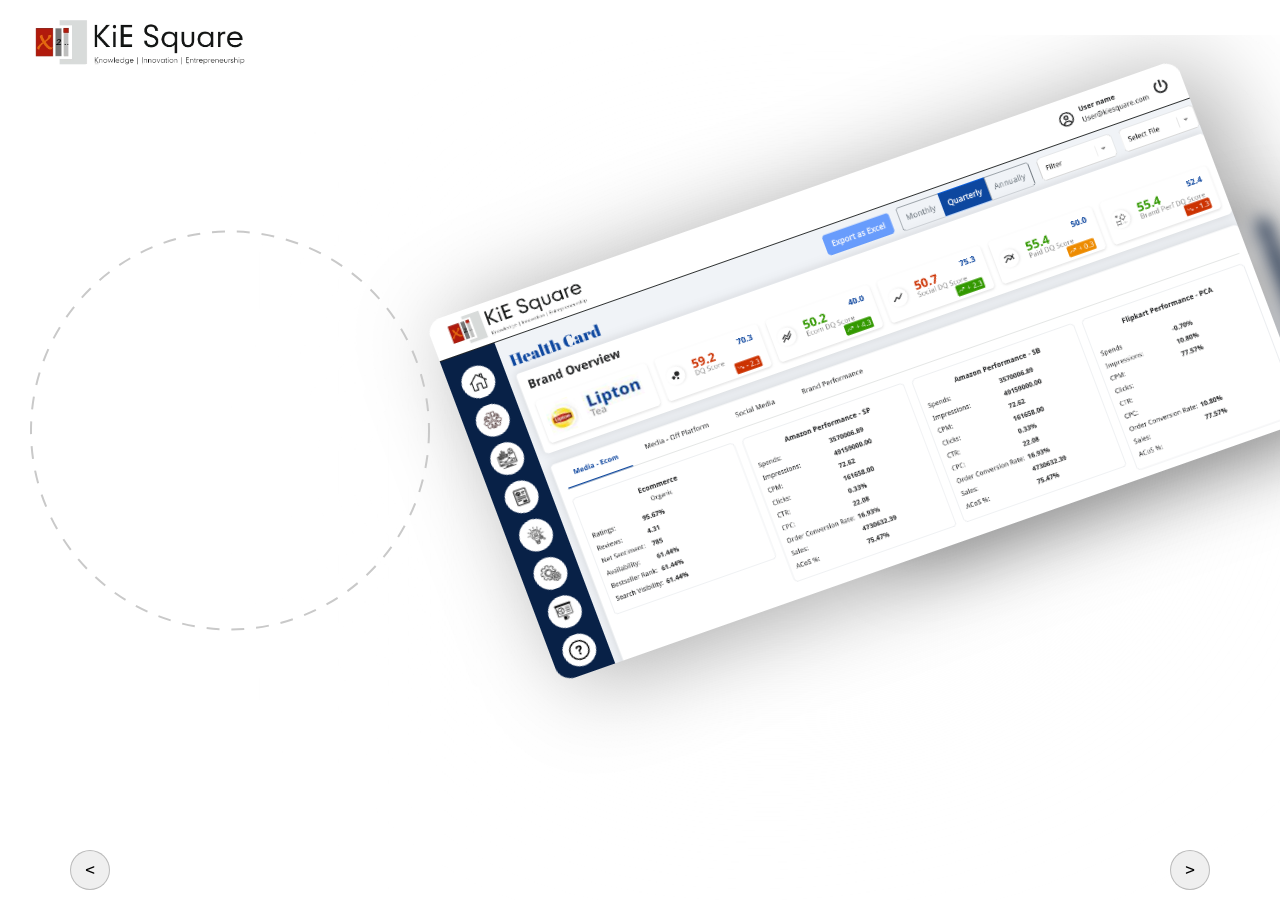
<file: index.html>
<!DOCTYPE html>
<html lang="en">
<head>
    <link rel="icon" type="image/ico" href="./images/kiesquare-favicon.ico">
    <link rel="icon" type="image/png" href="./images/kiesquare-fav-icon.png">
    <link rel="icon" type="image/png" href="./images/kiesquare-favicon-16x16.png">
    <link rel="icon" type="image/png" href="./images/kiesquare-favicon-32x32.png">
    <link rel="icon" type="image/png" href="./images/kiesquare-fav-192x192.png">
    <link rel="icon" type="image/png" href="./images/kiesquare-fav-512x512.png">
    <meta charset="UTF-8">
    <meta
      name="viewport"
      content="width=device-width, initial-scale=1, minimum-scale=1, maximum-scale=1"
    />
    <title>Document</title>
    <link rel="stylesheet" href="./css/style.css">
    <link href="https://fonts.googleapis.com/css2?family=Caveat:wght@400..700&display=swap" rel="stylesheet">
</head>
<body>
    <div class="container-fluid">
        <header>
            <div class="logo">
                <a href="./index.html">
                    <img src="./images/kiesquare-logo-transparent.png" alt="KiE Square" class="logo-img">
                </a>
            </div>
            
        </header>
        <div class="line-container">

        <svg version="1.1" id="Layer_1" xmlns="http://www.w3.org/2000/svg" xmlns:xlink="http://www.w3.org/1999/xlink" x="0px" y="0px"
            viewBox="0 0 1999.007 560" class="line-item" style="enable-background:new 0 0 1999.007 560;" xml:space="preserve">
        <path class="line1" style="fill:none;stroke:#CA3532;stroke-width:11;stroke-miterlimit:10;" d="M0,205.122c0,0,1.873-5.227,34.181,11.771
            c34.482,18.143,59.697,52.119,93.893,71.865c58.23,33.623,127.729,35.703,192.193,20.418
            c84.208-19.967,120.448-106.473,201.401-131.238c33.513-10.252,72.097-7.987,100.849,12.053
            c13.948,9.722,25.016,23.027,38.729,33.078c41.312,30.281,101.44,28.432,150.36,28.432c58.764,0,1187.401,0,1187.401,0"/>
        <path class="line2" style="fill:none;stroke:#21AEB8;stroke-width:11;stroke-miterlimit:10;" d="M7.622,68.997
            c63.526,16.725,114.958,46.718,161.474,93.375c58.574,58.752,124.397,129.296,215.396,122.491
            c36.201-2.707,69.877-18.493,104.376-29.793c92.193-30.198,191.378-28.556,288.366-26.362
            c222.659,5.037,443.983,4.791,666.654,4.791c85.665,0,555.119,0,555.119,0"/>
        <path class="line3" style="fill:none;stroke:#62AB38;stroke-width:11;stroke-miterlimit:10;" d="M10.628,398.243
            c98.501,20.268,202.926,9.114,295.368-30.252c110.86-47.21,211.1-122.805,335.982-128.2c91.338-3.945,184.697,28.631,270.85,55.526
            c52.736,15.855,159.623,42.183,257.969,42.183s828.21,0,828.21,0"/>
        <path class="line4" style="fill:none;stroke:#70357B;stroke-width:11;stroke-miterlimit:10;" d="M3.753,344.931
            c0,0,260.692-109.142,307.727-118.406c47.035-9.264,132.368-18.393,195.794,3.404s243.095,67.78,340.015,64.93
            c96.92-2.851,204.513-72.49,236.582-89.594c32.069-17.104,65.547-14.766,143.225-14.766c77.679,0,771.911,0,771.911,0"/>
        </svg>

        </div>
        
        <div class="carousel">
            
            <div class="list">
                
                <div class="item">
                    <img src="images/meta-image-1.png" class="carousel-img">
                    <div class="introduce">
                        <div class="dotted-circle-container">
                            <svg xmlns="http://www.w3.org/2000/svg" class="dotted-circle" width="400" height="400" overflow="visible">
                                <circle cx="200" cy="200" r="199" fill="none" stroke="#c9c9c9" stroke-width="2" stroke-miterlimit="10" stroke-dasharray="12.921,11.9271"/>
                            </svg>
                        </div>
                        
                        <div class="topic">Market Intelligence </div>
                        <div class="des">
                            360 Intelligence for E-Com Supremacy
                        </div>
                        <div class="seeMoreBtn" ><a href="marketing-intelligence.html" class="btn btn-white btn-animate"> SEE MORE &#8599</a></div>
                    </div>
                     
                </div>
                <div class="item">
                    <img src="images/healthcard.png" class="carousel-img">
                    <div class="introduce">
                        <div class="dotted-circle-container">
                            <svg xmlns="http://www.w3.org/2000/svg" class="dotted-circle" width="400" height="400" overflow="visible">
                                <circle cx="200" cy="200" r="199" fill="none" stroke="#c9c9c9" stroke-width="2" stroke-miterlimit="10" stroke-dasharray="12.921,11.9271"/>
                            </svg>
                        </div>
                        
                        <div class="topic">Brand Intelligence</div>
                        <div class="des">
                            <!-- 20 lorem -->
                            Use our tool to analyze the brand existing data <br />infrastructure and identify strengths and weaknesses. 
                        </div>
                        
                        <div class="seeMoreBtn" ><a href="product-page.html" class="btn btn-white btn-animate"> SEE MORE &#8599</a></div>
                    </div>
                     
                </div>
                <div class="item">
                    <img src="./images/SO-1.png" class="carousel-img">
                    <div class="introduce">
                        <div class="dotted-circle-container">
                            <svg xmlns="http://www.w3.org/2000/svg" class="dotted-circle" width="400" height="400" overflow="visible">
                                <circle cx="200" cy="200" r="199" fill="none" stroke="#c9c9c9" stroke-width="2" stroke-miterlimit="10" stroke-dasharray="12.921,11.9271"/>
                            </svg>
                        </div>
                        
                        <div class="topic">Spend Intelligence</div>
                        <div class="des">
                            <!-- 20 lorem -->
                            Our reporting tools and dashboards will help to <br />analyze the digital marketing spends  <br />for better marketing strategies and planning.
                        </div>
                        <div class="seeMoreBtn" ><a href="spend-intelligence.html" class="btn btn-white btn-animate"> SEE MORE &#8599</a></div>
                    </div>
                     
                </div>
            </div>
            <div class="arrows">
                <button id="prev"><</button>
                <button id="next">></button>
                <!-- <button id="back">See All  &#8599</button> -->
            </div>
        </div>
    </div>

    <script src="./js/app.js"></script>
</body>
</html>
</file>
<file: css/style.css>
@import url("https://fonts.googleapis.com/css2?family=Poppins:ital,wght@0,100;0,200;0,300;0,400;0,500;0,600;0,700;0,800;0,900;1,100;1,200;1,300;1,400;1,500;1,600;1,700;1,800;1,900&display=swap");
@import url("https://fonts.googleapis.com/css2?family=Caveat:wght@400..700&display=swap");

body {
    margin: 0;
    background-color: #fff;
    font-family: Poppins;
}

* {
    box-sizing: border-box;
}

h1,
h2,
h3,
h4 {
    font-family: "Caveat", cursive;
    font-optical-sizing: auto;
    font-weight: 500;
    font-style: normal;
}

h2 {
    font-size: 4rem !important;
    position: relative;
}

h3 {
    font-size: 3.5rem !important;
    position: relative;
}

/* body::before {
      
    content: "";
    background-image: url("./images/business-data-financial-figures-visualiser-graphic-scaled.jpg");
    background-size: cover;
    background-repeat: no-repeat;
    position: absolute;
    top: 0px;
    right: 0px;
    bottom: 0px;
    left: 0px;
    opacity: 0.25; 
    background-color:;
    background-blend-mode: screen;
    z-index: -1;
} */
:root {
    --item1-transform: translateX(-100%) translateY(-5%) scale(1.5);
    --item1-filter: blur(30px);
    --item1-zIndex: 11;
    --item1-opacity: 0;

    --item2-transform: translateX(0);
    --item2-filter: blur(0px);
    --item2-zIndex: 10;
    --item2-opacity: 1;

    --item3-transform: translate(50%, 10%) scale(0.8);
    --item3-filter: blur(10px);
    --item3-zIndex: 9;
    --item3-opacity: 1;

    --item4-transform: translate(90%, 20%) scale(0.5);
    --item4-filter: blur(30px);
    --item4-zIndex: 8;
    --item4-opacity: 1;

    --item5-transform: translate(120%, 30%) scale(0.3);
    --item5-filter: blur(40px);
    --item5-zIndex: 7;
    --item5-opacity: 0;
}

header {
    width: 100%;
    display: flex;
    justify-content: space-between;
    margin: auto;
    padding: 16px 30px;
    align-items: center;
}

header .logo {
    font-weight: bold;
    display: flex;
}

header nav a {
    margin-left: 30px;
    text-decoration: none;
    color: #555;
    font-weight: 500;
}

/* carousel */
.carousel {
    position: relative;
    height: calc(100vh - 35px);
    overflow: hidden;
    margin-top: -50px;
}

.carousel .list {
    position: absolute;
    width: 1140px;
    max-width: 90%;
    height: 80%;
    left: 50%;
    transform: translateX(-50%);
}

.carousel .list .item {
    position: absolute;
    left: 0%;
    width: 70%;
    height: 100%;
    font-size: 15px;
    transition: left 0.5s, opacity 0.5s, width 0.5s;
}

.carousel .list .item:nth-child(n + 6) {
    opacity: 0;
}

.carousel .list .item:nth-child(2) {
    z-index: 10;
    transform: translateX(0);
}

.carousel .list .item img {
    width: 75%;
    position: absolute;
    right: -20%;
    top: 20%;
    transform: translateY(-50%);
    transition: right 1.5s;
    box-shadow: 20px 10px 95px rgba(0, 0, 0, 0.35);
    border-radius: 16px;
}
.carousel .list .item.active img {
    width: 100%;
    left: 50%;}
.carousel-img {
    transform: rotateX(15deg) rotateY(0deg) rotateZ(-20deg) !important;
    transform-style: preserve-3d;
    animation: zoomAnimate 0.7s ease-in-out forwards;
}

.carousel .list .item.active .carousel-img:hover {
    scale: 1.25;
}

@keyframes zoomAnimate {
    0% {
        scale: 5;
        opacity: 0;
        filter: blur(10px);
    }

    100% {
        scale: 1;
        opacity: 1;
    }
}

.carousel.showDetail .item img.carousel-img {
    transform: initial !important;
    width: 50%;
    right: 55% !important;
}

.carousel .list .item .introduce {
    opacity: 0;
    pointer-events: none;
    position: relative;
}

.carousel .list .item:nth-child(2) .introduce {
    opacity: 1;
    pointer-events: auto;
    width: 400px;
    position: absolute;
    top: 50%;
    left: -40px;
    transform: translateY(-50%);
    transition: opacity 0.5s;
}

.carousel .list .item .introduce .title {
    font-size: 2em;
    font-weight: 500;
    line-height: 1em;
}

.carousel .list .item .introduce .topic {
    font-size: 4em;
    font-weight: 500;
    text-align: center;
    line-height: 1.35;
}

.carousel .list .item .introduce .des {
    font-size: small;
    color: #5559;
    text-align: center;
    line-height: 1.35;
}

.carousel .list .item .introduce .seeMore {
    font-family: Poppins;
    margin-top: 1.2em;
    padding: 5px 0;
    border: none;

    background-color: transparent;
    font-weight: bold;
    letter-spacing: 3px;
    transition: background 0.5s;
    cursor: pointer;
}

.carousel .list .item .introduce .seeMore:hover {
    background: #eee;
    color: #b0190c;
    border-bottom: 1px solid #b0190c;
}

.carousel .list .item:nth-child(1) {
    transform: var(--item1-transform);
    filter: var(--item1-filter);
    z-index: var(--item1-zIndex);
    opacity: var(--item1-opacity);
    pointer-events: none;
}

.carousel .list .item:nth-child(3) {
    transform: var(--item3-transform);
    filter: var(--item3-filter);
    z-index: var(--item3-zIndex);
}

.carousel .list .item:nth-child(4) {
    transform: var(--item4-transform);
    filter: var(--item4-filter);
    z-index: var(--item4-zIndex);
}

.carousel .list .item:nth-child(5) {
    transform: var(--item5-transform);
    filter: var(--item5-filter);
    opacity: var(--item5-opacity);
    pointer-events: none;
}

/* animation text in item2 */
.carousel .list .item:nth-child(2) .introduce .title,
.carousel .list .item:nth-child(2) .introduce .topic,
.carousel .list .item:nth-child(2) .introduce .des,
.carousel .list .item:nth-child(2) .introduce .seeMore,
.carousel .list .item:nth-child(2) .introduce .seeMoreBtn,
.intro .product-detail .des {
    opacity: 0;
    animation: showContent 0.5s 1s ease-in-out 1 forwards;
}

@keyframes showContent {
    from {
        transform: translateY(-30px);
        filter: blur(10px);
    }

    to {
        transform: translateY(0);
        opacity: 1;
        filter: blur(0px);
    }
}

.carousel .list .item:nth-child(2) .introduce .topic {
    animation-delay: 1.2s;
}

.carousel .list .item:nth-child(2) .introduce .des {
    animation-delay: 1.4s;
}

.carousel .list .item:nth-child(2) .introduce .seeMore,
.carousel .list .item:nth-child(2) .introduce .seeMoreBtn {
    animation-delay: 1.9s;
}

/* next click */
.carousel.next .item:nth-child(1) {
    animation: transformFromPosition2 0.5s ease-in-out 1 forwards;
}

@keyframes transformFromPosition2 {
    from {
        transform: var(--item2-transform);
        filter: var(--item2-filter);
        opacity: var(--item2-opacity);
    }
}

.carousel.next .item:nth-child(2) {
    animation: transformFromPosition3 0.7s ease-in-out 1 forwards;
}

@keyframes transformFromPosition3 {
    from {
        transform: var(--item3-transform);
        filter: var(--item3-filter);
        opacity: var(--item3-opacity);
    }
}

.carousel.next .item:nth-child(3) {
    animation: transformFromPosition4 0.9s ease-in-out 1 forwards;
}

@keyframes transformFromPosition4 {
    from {
        transform: var(--item4-transform);
        filter: var(--item4-filter);
        opacity: var(--item4-opacity);
    }
}

.carousel.next .item:nth-child(4) {
    animation: transformFromPosition5 1.1s ease-in-out 1 forwards;
}

@keyframes transformFromPosition5 {
    from {
        transform: var(--item5-transform);
        filter: var(--item5-filter);
        opacity: var(--item5-opacity);
    }
}

/* previous */
.carousel.prev .list .item:nth-child(5) {
    animation: transformFromPosition4 0.5s ease-in-out 1 forwards;
}

.carousel.prev .list .item:nth-child(4) {
    animation: transformFromPosition3 0.7s ease-in-out 1 forwards;
}

.carousel.prev .list .item:nth-child(3) {
    animation: transformFromPosition2 0.9s ease-in-out 1 forwards;
}

.carousel.prev .list .item:nth-child(2) {
    animation: transformFromPosition1 1.1s ease-in-out 1 forwards;
}

@keyframes transformFromPosition1 {
    from {
        transform: var(--item1-transform);
        filter: var(--item1-filter);
        opacity: var(--item1-opacity);
    }
}

/* detail  */
.carousel .list .item .detail {
    opacity: 0;
    pointer-events: none;
}

/* showDetail */
.carousel.showDetail .list .item:nth-child(3),
.carousel.showDetail .list .item:nth-child(4) {
    left: 100%;
    opacity: 0;
    pointer-events: none;
}

.carousel.showDetail .list .item:nth-child(2) {
    width: 100%;
}

.carousel.showDetail .list .item:nth-child(2) .introduce {
    opacity: 0;
    pointer-events: none;
}

.carousel.showDetail .list .item:nth-child(2) img {
    right: 50%;
}

.carousel.showDetail .list .item:nth-child(2) .detail {
    opacity: 1;
    width: 50%;
    position: absolute;
    right: 0;
    top: 50%;
    transform: translateY(-50%);
    text-align: right;
    pointer-events: auto;
}

.carousel.showDetail .list .item:nth-child(2) .detail .title,
.intro .product-detail .title {
    font-size: 3.5em;
}

.carousel.showDetail .list .item:nth-child(2) .detail .specifications {
    display: flex;
    gap: 10px;
    width: 100%;
    border-top: 1px solid #5553;
    margin-top: 20px;
    position: relative;
}

.carousel.showDetail .list .item:nth-child(2) .detail .specifications div {
    width: 90px;
    text-align: center;
    flex-shrink: 0;
}

.carousel.showDetail .list .item:nth-child(2) .detail .specifications div p:nth-child(1) {
    font-weight: bold;
}

.carousel.carousel.showDetail .list .item:nth-child(2) .checkout button {
    font-family: Poppins;
    background-color: #b0190c;
    color: #fafafa;
    border: 1px solid #5555;
    margin-left: 5px;
    padding: 5px 10px;
    letter-spacing: 2px;
    font-weight: 500;
    cursor: pointer;
    margin-top: 5rem;
}

.carousel.carousel.showDetail .list .item:nth-child(2) .checkout button:nth-child(2) {
    background-color: #693eff;
    color: #eee;
}

.carousel.showDetail .list .item:nth-child(2) .detail .title,
.carousel.showDetail .list .item:nth-child(2) .detail .des,
.carousel.showDetail .list .item:nth-child(2) .detail .specifications,
.carousel.showDetail .list .item:nth-child(2) .detail .checkout {
    opacity: 0;
    animation: showContent 0.5s 1s ease-in-out 1 forwards;
}

.carousel.showDetail .list .item:nth-child(2) .detail .des {
    animation-delay: 1.2s;
}

.carousel.showDetail .list .item:nth-child(2) .detail .specifications {
    animation-delay: 1.4s;
}

.carousel.showDetail .list .item:nth-child(2) .detail .checkout {
    animation-delay: 1.6s;
}

.arrows {
    position: absolute;
    bottom: 10px;
    width: 1140px;
    max-width: 90%;
    display: flex;
    justify-content: space-between;
    left: 50%;
    transform: translateX(-50%);
}

#prev,
#next {
    width: 40px;
    height: 40px;
    border-radius: 50%;
    font-family: monospace;
    border: 1px solid #5555;
    font-size: large;
    bottom: 20%;
    left: 10%;
    cursor: pointer;
}

#next {
    left: unset;
    right: 10%;
}

#back {
    position: absolute;
    z-index: 100;
    bottom: 0%;
    left: 50%;
    transform: translateX(-50%);
    border: none;
    border-bottom: 1px solid #555;
    font-family: Poppins;
    font-weight: bold;
    letter-spacing: 3px;
    background-color: transparent;
    padding: 10px;
    /* opacity: 0; */
    transition: opacity 0.5s;
    cursor: pointer;
}

.carousel.showDetail #back {
    opacity: 1;
}

.carousel.showDetail #prev,
.carousel.showDetail #next {
    opacity: 0;
    pointer-events: none;
}

.carousel::before {
    width: 500px;
    height: 300px;
    content: "";
    background-image: linear-gradient(70deg, #ffffff, #fafafa);
    position: absolute;
    z-index: -1;
    border-radius: 20% 30% 80% 10%;
    filter: blur(150px);
    top: 50%;
    left: 50%;
    transform: translate(-10%, -50%);
    transition: 1s;
}

.carousel.showDetail::before {
    transform: translate(-100%, -50%) rotate(90deg);
    filter: blur(130px);
}

@media screen and (max-width: 991px) {

    /* ipad, tablets */
    .carousel .list .item {
        width: 90%;
    }

    .carousel.showDetail .list .item:nth-child(2) .detail .specifications {
        overflow: auto;
    }

    .carousel.showDetail .list .item:nth-child(2) .detail .title {
        font-size: 2em;
    }
}

@media screen and (max-width: 767px) {

    /* mobile */
    .carousel {
        height: 600px;
    }

    .carousel .list .item {
        width: 100%;
        font-size: 10px;
    }

    .carousel .list {
        height: 100%;
    }

    .carousel .list .item:nth-child(2) .introduce {
        width: 50%;
    }

    .carousel .list .item img {
        width: 40%;
    }

    .carousel.showDetail .list .item:nth-child(2) .detail {
        backdrop-filter: blur(10px);
        font-size: small;
    }

    .carousel .list .item:nth-child(2) .introduce .des,
    .carousel.showDetail .list .item:nth-child(2) .detail .des {
        height: 100px;
        overflow: auto;
    }

    .carousel.showDetail .list .item:nth-child(2) .detail .checkout {
        display: flex;
        width: max-content;
        float: right;
    }
}

.logo-img {
    width: 220px;
    height: auto;
    display: block;
}

.dotted-circle-container {
    display: block;
    position: absolute;
    top: -40px;
    left: 0px;
}

.dotted-circle {
    animation: rotation 15s linear infinite;
}

@keyframes rotation {
    from {
        transform: rotate(0deg);
    }

    to {
        transform: rotate(360deg);
    }
}

.line1,
.line2,
.line3,
.line4 {
    stroke-dasharray: 2400;
    stroke-dashoffset: 2400;
    animation: dash 8s linear forwards infinite;
}

@keyframes dash {
    to {
        stroke-dashoffset: 0;
    }
}

.line-container {
    position: relative;
    display: block;
}

.line-item {
    position: absolute;
    top: 60%;
    left: 0;
    opacity: 0.25;
}

/* cards css */
.cards {
    position: relative;
    list-style-type: none;
    padding: 0;
    max-width: 34em;
    margin: 20% auto 0;
}

.card {
    position: absolute;
    top: 0;
    left: 0;
    z-index: 2;
    background: #fafafa;
    border-radius: 30px;
    padding: 40px;
    box-shadow: 0 0 40px rgba(0, 0, 0, 0.15);
    transform: translateY(0) rotate(4deg) translateX(25px) scale(1);
    transform-origin: 0 0;
    transition: transform 0.6s cubic-bezier(0.8, 0.2, 0.1, 0.8) 0.1s,
        background 0.4s linear;
    cursor: pointer;
    -webkit-user-select: none;
    -moz-user-select: none;
    -ms-user-select: none;
    user-select: none;
    width: 300px;
    height: 140px;
}

.card :last-child {
    margin-bottom: 0;
}

.card--next {
    z-index: 5;
    transform: translateY(-12px) rotate(6deg) translateX(32px) scale(1);
    background-color: #ccc;
}

.card--out {
    -webkit-animation: card-out 0.6s cubic-bezier(0.8, 0.2, 0.1, 0.8);
    animation: card-out 0.6s cubic-bezier(0.8, 0.2, 0.1, 0.8);
    transform: translateY(-50px) rotate(8deg) translateX(55px) scale(0.95);
    z-index: 1;
    background: #bbb;
}

@-webkit-keyframes card-out {
    0% {
        z-index: 20;
        transform: translateY(0px) rotate(-4deg);
    }

    50% {
        transform: translateY(-120%) rotate(-5deg) translateX(-40px);
    }

    80% {
        z-index: 1;
    }

    100% {
        transform: translateY(-50px) rotate(8deg) translateX(55px) scale(0.95);
    }
}

@keyframes card-out {
    0% {
        z-index: 20;
        transform: translateY(0px) rotate(-4deg);
    }

    50% {
        transform: translateY(-120%) rotate(-5deg) translateX(-40px);
    }

    80% {
        z-index: 1;
    }

    100% {
        transform: translateY(-50px) rotate(8deg) translateX(55px) scale(0.95);
    }
}

.card--current {
    cursor: auto;
    -webkit-user-select: auto;
    -moz-user-select: auto;
    -ms-user-select: auto;
    user-select: auto;
    position: relative;
    z-index: 10;
    opacity: 1;
    background: #fff;
    transform: rotate(-1deg) translateX(0%) scale(1);
}

.seeMoreBtn {
    border: none;
    background-color: transparent;
    margin-top: 24px;
    margin-left: 40px;
    position: relative;
    display: block;
    
}

.seeMoreBtn a {
    background-color: #b0190c;
    text-transform: uppercase;
    font-weight: 600;
    font-size: 18px;
    padding: 12px 36px;
    box-shadow: 3px 3px 3px rgba(0, 0, 0, 0.35);
    text-decoration: none;
    color: #ffffff;
    white-space: nowrap;
}

.seeMoreBtn a:hover,
.seeMoreBtn a:active {
    background-color: #88140a;
    color: #eee;
}

.btn:link,
.btn:visited {
    text-transform: uppercase;
    text-decoration: none;
    padding: 15px 40px;
    display: inline-block;
    border-radius: 100px;
    transition: all 0.2s;
    position: absolute;
    left: 18%;
}

.btn:hover {
    transform: translateY(-3px);
    box-shadow: 0 10px 20px rgba(0, 0, 0, 0.2);
    background-color: #88140a;
}

.btn:active {
    transform: translateY(-1px);
    box-shadow: 0 5px 10px rgba(0, 0, 0, 0.2);
    background-color: #88140a;
}

.btn-primary {
    background-color: #b0190c;
    color: #fff;
}

.btn::after {
    content: "";
    display: inline-block;
    height: 100%;
    width: 100%;
    border-radius: 100px;
    position: absolute;
    top: 0;
    left: 0;
    z-index: -1;
    transition: all 0.3s;
}

.btn-white::after {
    background-color: #b0190c;
}

.btn:hover::after {
    transform: scaleX(1.4) scaleY(1.6);
    opacity: 0;
}

.btn-animated {
    animation: moveInBottom 5s ease-out;
    animation-fill-mode: backwards;
}

@keyframes moveInBottom {
    0% {
        opacity: 0;
        transform: translateY(30px);
    }

    100% {
        opacity: 1;
        transform: translateY(0px);
    }
}

.heading-1 {
    font-size: 3.5rem;
    line-height: 1;
    color: #373737;
    display: block;
    justify-content: center;
    align-items: center;
    /* color: #374151; */
    padding: 0 60px;
    position: relative;
    animation: 1.8s ease-out 0s 0s showText forwards;
}

.heading-1::before {
    content: "\201C";
    width: 60px;
    height: 60px;
    font-size: 10rem;
    color: #51c0f9;
    font-family: "Caveat", cursive;
    letter-spacing: 2px;
    position: absolute;
    top: -40px;
    left: 0;
    transform: rotate(-20deg);
}

@keyframes showText {
    0% {
        transform: translateY(-100%);
        opacity: 0;
    }

    50% {
        opacity: 0;
    }

    100% {
        transform: translateY(0);
        opacity: 1;
    }
}

.intro {
    display: block;
    width: 100%;
}

.intro .product-detail {
    display: flex;
    flex-direction: column;
    align-items: center;
    justify-content: center;
    opacity: 0;
    animation: showContent 0.5s 0s ease-in-out 1 forwards;
}

.img-container {
    width: 100%;
    display: block;
    margin: 48px 0;
}

.resp-img {
    width: 100%;
    height: auto;
    display: block;
    animation: showImage 0.9s 1s ease-in-out 1 forwards;
}

@keyframes showImage {
    0% {
        transform: translateX(-10%);
        filter: blur(10);
    }

    100% {
        transform: translateX(0);
        filter: blur(0);
    }
}

.boxitem {
    width: 200px;
    height: 200px;
    margin: 50px auto;
    padding-top: 75px;
    background: #ccc;
    text-align: center;
    color: #fff;
    font-size: 3em;
    display: block;
}

.subheading {
    font-family: "Caveat", cursive;
    font-optical-sizing: auto;
    font-weight: 500;
    font-size: 3rem;
    display: block;
    line-height: 1;
}

.get-started-btn {
    background-color: #b0190c;
    font-size: 18px;
    font-weight: 600;
    color: #fff;
    border: none;
    padding: 0.5rem 2rem;
    border-radius: 8px;
}

.get-started-btn a {
    color: #fff;
    text-decoration: none;
}

.started-btn {
    display: flex;
    align-items: center;
    justify-content: center;
}

.product-view {
    display: flex;
    flex-direction: column;
    justify-items: center;
    align-items: center;
    margin: 0;
}

.product-view h3 {
    font-family: "Caveat", cursive;
    font-size: 4.5rem;
    font-weight: 300;
    color: #373737;
    line-height: 1;
    position: relative;
    margin-bottom: 2rem;
}

.product-view h3::before {
    content: "";
    width: 50px;
    height: 50px;
    position: absolute;
    top: -20px;
    left: -50px;
    background-image: url("../images/quotes.png");
    background-repeat: no-repeat;
    background-size: contain;
    transform: rotate(-15deg) scaleX(-1);
}

.product-view p {
    font-family: "poppins";
    font-size: 20px;
    font-weight: 300;
    line-height: 1.8;
    color: #333;
    margin: 0 auto;
    text-align: center;
}

.ref-img {
    width: 100%;
    display: block;
    box-shadow: 0 0.5rem 1rem rgba(0, 0, 0, 0.1);
    border-radius: 12px;
    padding: 0.75rem;
}

.brushline {
    position: relative;
    white-space: nowrap;
}

.brushline::before {
    content: "";
    background-image: url("../images/brush-stroke-bold-1.png");
    background-repeat: no-repeat;
    background-position: center center;
    background-size: contain;
    width: 260px;
    height: 16px;
    position: absolute;
    top: 90%;
    left: 10px;
}

.brushline1 {
    position: relative;
    white-space: nowrap;
}

.brushline1::before {
    content: "";
    background-image: url("../images/brush-stroke-medium-2.png");
    background-repeat: no-repeat;
    background-position: center center;
    background-size: contain;
    width: 320px;
    height: 45px;
    position: absolute;
    top: 80%;
    left: 0;
}

.brushline2 {
    position: relative;
    white-space: nowrap;
}

.brushline2::before {
    content: "";
    background-image: url("../images/line.png");
    background-repeat: no-repeat;
    background-position: center center;
    background-size: contain;
    width: 180px;
    height: 45px;
    position: absolute;
    top: 50%;
    left: -20px;
    transform: rotate(202deg);
}

.brushline3,
.brushline4,
.multi-brushline3 {
    position: relative;
    white-space: nowrap;
}

.brushline3::before {
    content: "";
    background-image: url("../images/circle.svg");
    background-repeat: no-repeat;
    background-position: center center;
    background-size: contain;
    width: 180px;
    height: 175px;
    position: absolute;
    top: -40px;
    left: -9px;
    z-index: -1;
}
.brushline3.multi-brushline3::before {
    content: "";
    width: 210px;
    height: 125px;
    position: absolute;
    top: 0px;
    left: 21px;
}
.brushline3.confi-brushline3::before {
    content: "";
    width: 220px;
    height: 105px;
    position: absolute;
    top: -10px;
    left: -9px;
}
.brushline3.camp-brushline3::before {
    content: "";
    width: 300px;
    height: 175px;
    position: absolute;
    top: -20px;
    left: 31px;
}
.brushline3.simu-brushline3::before {
    content: "";
    width: 180px;
    height: 105px;
    position: absolute;
    top: -20px;
    left: 1px;
}
.brushline4::before {
    content: "";
    background-image: url("../images/circle.svg");
    background-repeat: no-repeat;
    background-position: center center;
    background-size: contain;
    width: 220px;
    height: 225px;
    position: absolute;
    top: -40px;
    left: 21px;
    z-index: -1;
}

.full-width-bg {
    width: 100%;
    display: block;
    padding: 60px 0;
    background-color: #f3f4f5;
    margin: 60px 0;
    transform: skew(0deg, -5deg);
}

.full-width-bg .featureCards {
    transform: skew(0deg, 5deg);
}

.featureCards {
    display: flex;
    justify-content: flex-start;
    align-items: flex-start;
}

.feature-text{
    font-size: 20px;
    font-weight: 400;
    color: #0e131f;
    margin-bottom: 32px;
}
.simulator-text {
    font-size: 20px;
    font-weight: 400;
    color: #0e131f;
    margin-bottom: 4rem;
    display: block;
    line-height: 30px;
}
.sim-heading {
    font-family: "Caveat", cursive;
    font-size: 3rem;
    font-weight: 300;
    color: #373737;
    line-height: 1;
    display: block;
    margin: 5rem auto 2rem;
    text-align: center;
}
.sticky-bg {
    width: 100%;
    height: auto;
    position: relative;
    background: #ffa;
    overflow: hidden;
    margin: 30px auto;
    padding: 20px;
    border-radius: 0 0 0 30px/45px;
    box-shadow: inset 0 -40px 40px rgba(0, 0, 0, 0.2),
        inset 0 25px 10px rgba(0, 0, 0, 0.2), 0 5px 6px 5px rgba(0, 0, 0, 0.2);
    font-family: "Permanent Marker", cursive;
    line-height: 1.7em;
    font-size: 19px;
    -webkit-mask-image: url([data-uri]);
    text-align: center;
    color: #130d6b;
}

.sticky-bg:before {
    content: "";
    display: block;
    position: absolute;
    width: 20px;
    height: 25px;
    background: #ffa;
    box-shadow: 3px -2px 10px rgba(0, 0, 0, 0.2),
        inset 15px -15px 15px rgba(0, 0, 0, 0.3);
    left: 0;
    bottom: 0;
    z-index: 2;
    transform: skewX(25deg);
}

.sticky-bg:after {
    content: "";
    display: block;
    position: absolute;
    width: 75%;
    height: 20px;
    border-top: 4px solid #130d6b;
    border-radius: 50%;
    bottom: 0px;
    left: 10%;
}

.content-main-right {
    display: flex;
    position: relative;
    background-color: #f3f4f6;
    border-radius: 50%;
    width: calc(100% - 50px);
    height: 100%;
    padding: 2rem;
    aspect-ratio: 1;
    align-items: center;
    justify-content: center;
    text-align: center;
    box-shadow: 0px 0px 16px rgba(0, 0, 0, 0.2);
}

/* .content-main-right::after {
    content: "";
    width: 80%;
    height: 100%;
    background-color: #F3F4F6;
    position:absolute;
    padding: 3rem 0; 
    top: 0;
    right: 0;
    border-radius: 50% 0 0 50%;
} */
blockquote {
    /* Define curve */
    /* Negative value becomes "border" width */
    /* box-shadow: -2px 0 #858aaa; */
    border-radius: 0.75em;
    box-shadow: 0px 0px 16px rgba(0, 0, 0, 0.2);
    /* Add space from the "border" */
    padding-left: 2rem;
}

.dq-highlight h3 {
    font-family: "Caveat", cursive;
    font-size: 4.5rem;
    font-weight: 300;
    color: #373737;
    line-height: 1;
    position: relative;
    margin-bottom: 2rem;
    padding: 0 2rem;
}

.dq-highlight h3::before {
    content: "";
    width: 80px;
    height: 80px;
    position: absolute;
    top: -50px;
    left: -80px;
    background-image: url("../images/three-lines.png");
    background-repeat: no-repeat;
    background-size: contain;
}

.dq-highlight p {
    font-size: 22px;
    font-weight: 200;
    color: #0e131f;
    line-height: 1.5;
}

.swiper {
    width: 100%;
    height: 100%;
    border-radius: 0.75em;
    box-shadow: 0px 0px 16px rgba(0, 0, 0, 0.2);
    margin: 2rem 0;
}
.swiper.mySwipers {
    box-shadow: none;
    margin: 0 ;
    padding: 0;
}
.swiper-slide {
    text-align: center;
    font-size: 18px;
    background: #fff;
    display: flex;
    justify-content: center;
    align-items: center;
}

.swiper-slide img {
    display: block;
    width: 100%;
    height: 100%;
    object-fit: contain;
}

.dq-highlight {
    /* background-color: #F3F4F6 !important; */
}

.pb-lg-10 {
    padding-bottom: 12rem !important;
}

.pb-8 {
    padding-bottom: 8rem !important;
}

.text-color {
    color: #0d47a0;
}

.banner-img {
    width: 100%;
    height: 100%;
}

.swiper-button-next,
.swiper-rtl .swiper-button-prev,
.swiper-button-prev,
.swiper-rtl .swiper-button-next {
    color: #333;
}

.container {
    display: flex;
    flex-direction: row;
    background-color: #f3f4f6;
    border-radius: 8px;
    box-shadow: 0px 0px 16px rgba(0, 0, 0, 0.2);
}
.container.bg-color-white {
    background-color: #fff;
    box-shadow: none;
}
.panel,
.sovPanel,
.metaPanel{
    background-color: #fff;
   border: 1px solid #e7e8e9;
    height: 525px;
    border-radius: 10px;
    cursor: pointer;
    flex: 0.3;
    margin: 10px;
    position: relative;
    transition: flex 0.5s ease-in-out;
    overflow: hidden;
}
.panel:nth-child(4) {
    background-color: #5DA7A2;
}
.panel:nth-child(2) {
    background-color: #FF793D;
}
.panel:nth-child(1) {
    background-color: #FFB041;
}
.panel:nth-child(3) {
    background-color: #49B3E8;
}
.panel.spend-color:nth-child(1) {
    background-color: #fcf4dd;
}
.panel.spend-color:nth-child(2) {
    background-color: #fce1e4;
}
.panel.spend-color:nth-child(3) {
    background-color: #ddedea;
}
.panel.spend-color:nth-child(4) {
    background-color: #daeaf6;
}
.sovPanel.sov-color:nth-child(1) {
    background-color: #ccddff;
}
.sovPanel.sov-color:nth-child(2) {
    background-color: #ccfff1;
}
.sovPanel.sov-color:nth-child(3) {
    background-color: #dfd2fa;
}
.sovPanel.sov-color:nth-child(4) {
    background-color: #b0d1f7;
}
.metaPanel:nth-child(1) {
    background-color: #eed7db;
}
.metaPanel:nth-child(2) {
    background-color: #f2dcd3;
}
.metaPanel:nth-child(3) {
    background-color: #e7bdb3;
}
.metaPanel:nth-child(4) {
    background-color: #c9a4a0;
}


.sidebar{
    width: 80px;
    position: relative;
    display: flex;
    flex-direction: column;
    justify-content: space-between;
    align-items: center;
    height: 500px;
    padding: 1rem;
}

.panel.spend-color,
.sovPanel.sov-color,
.metaPanel {
    height: calc(100vh - 100px);
}
.panel.spend-color .sidebar {
    height: calc(100vh - 95px);
}
.sovPanel.sov-color .sidebar,
.metaPanel .sidebar {
    height: calc(100vh - 120px);
}
.panel.spend-color .feature-text,
.sovPanel.sov-color .feature-text,
.metaPanel .feature-text
 {
    height: calc(28vh - 40px);
    overflow-y: auto;
    padding: 0;
}
.feature-text.sov-feature-text {
    height: max-content;
}
.panel.spend-color .vertical-text {
    bottom: 20px;
}
.slidenum {
    display: flex;
    color: #130d6b;
    font-size: 18px;
}


.panel .panel-expand,
.sovPanel .panel-expand,
.metaPanel .panel-expand {
    opacity: 0;
    display: none;
    flex-direction: column;
    align-items: flex-start;
    justify-content: flex-start;
    padding: 1rem;
    width:calc(100% - 60px);
}
.panel .panel-expand h3,
.sovPanel .panel-expand h3,
.metaPanel .panel-expand h3 {
    font-size: 2.8rem !important;
}
.panel.active,
.sovPanel.active,
.metaPanel.active {
    flex: 4;
}

.panel.active .panel-expand,
.sovPanel.active .panel-expand,
.metaPanel.active .panel-expand  {
    /* opacity: 1; */
    /* transition: opacity 0.5s ease-in 0.4s; */
    display: flex;
    animation: expandAnimate 0.4s .3s ease-in-out 1 forwards;
}

@keyframes expandAnimate {
    0% {
        opacity: 0;
        transform: translateX(-10%);
        filter: blur(10);
    }

    100% {
        opacity: 1;
        transform: translateX(0);
        filter: blur(0);
    }
}

.panel .vertical-text,
.sovPanel .vertical-text,
.metaPanel .vertical-text {
    writing-mode: vertical-lr;
    transform: rotate(180deg);
    font-size: clamp(23px, 1.6rem, 27px);
    color: #131310;
    display: flex;
    justify-content: flex-end;
    position: absolute;
    bottom: 0;
}

@media(max-width: 480px) {
    .container {
        width: 100vw;
    }

    .panel:nth-of-type(4),
    .panel:nth-of-type(5),
    .sovPanel:nth-of-type(4),
    .sovPanel:nth-of-type(5), 
    .metaPanel:nth-of-type(4),
    .metaPanel:nth-of-type(5){
        display: none;
    }
}
.choose-text {
    font-family: 'poppins';
    font-size: 20px;
    font-style: italic;
    color: #343536;
    padding: 0 2rem 0 4rem;
    display: block;
    letter-spacing: 0.8px;
    line-height: 2;
}
.main-text {
    display: block;
    margin: 4rem 0;
}
.main-text::before {
    content: "";
    width: 150px;
    height: 120px;
    position: absolute;
    top: -50px;
    left: 100px;
    background-image: url("../images/fireworks_01.svg");
    background-repeat: no-repeat;
    background-size: contain;
}
.sim-position {
    display: block;
    margin: 4rem 0;
}
.sim-position::before {
    content: "";
    width: 150px;
    height: 120px;
    position: absolute;
    top: -50px;
    left: -50px;
    background-image: url("../images/fireworks_01.svg");
    background-repeat: no-repeat;
    background-size: contain;
}

.main-fireworks {
    position: relative;
}
.main-fireworks::after {
    content: "";
    width: 70px;
    height: 120px;
    position: absolute;
    top: -70px;
    right: -70px;
    background-image: url("../images/three-lines.png");
    background-repeat: no-repeat;
    background-size: contain;
    transform: rotate(120deg);
}
.sim-fireworks {
    position: relative;
}
.sim-fireworks::after {
    content: "";
    width: 70px;
    height: 40px;
    position: absolute;
    top: 20px;
    right: -60px;
    background-image: url("../images/three-lines.png");
    background-repeat: no-repeat;
    background-size: contain;
    transform: rotate(120deg);
}
.feature-icons {
    width: 150px;
    height: 150px;
    border-radius: 8px;
    padding: .5rem;
    background-color: #fff;
    box-shadow: 0px 0 16px rgba(0, 0, 0, 0.3);
    display: block;
    background-size: contain
}

.image-container {
    display: flex;
    gap: 1rem;
    height: 40vh;
    width: 100%;
    overflow: auto;
}
.image-container img {
    height: 100%;
    width: auto;
}

.image-container.sov-img-container {
    height: 53vh;
}
.image-container.sim-img-container {
    height: 40vh;
}
@media (min-width:769px) and (max-width:1179px) {
    .carousel .list .item img {
        bottom: 0;
        right: 0;
        top: initial;
    }
    .carousel .list .item.active img{
        width: 90%;
        left: 0;
    }
    .dotted-circle-container {
        top: 10%;
    }
    .carousel .list .item:nth-child(2) .introduce {
        width: 80%;
        position: absolute;
        top: 37%;
        transform: translateY(-60%);
        transition: opacity 0.5s;
        left: 10%;
    }
    .main-text::before {
        content: "";
        top: -50px;
        left: 0 !important;
    }
    .main-fireworks::after {
        content: "";
        top: -70px;
        right: -70px;
    }
    .panel {
        height: 620px;
    }
}
/* Style the modal */
#myModal {
    display: none; /* Hidden by default */
    position: fixed;
    z-index: 1;
    padding-top: 100px;
    left: 0;
    top: 0;
    width: 100%;
    height: 100%;
    overflow: hidden;
    /* background-color: rgb(0, 0, 0); */
    background-color: rgba(0, 0, 0, 0.6);
  }
  /* Style the modal content (image) */
  #img01 {
    margin: auto;
    display: block;
    width: 80%;
    max-width: 1280px;
    border-radius: 12px;
    box-shadow: 4px 0 16px rgba(0, 0, 0, 0.7);
  }
  /* Caption text */
  #caption {
    margin: auto;
    display: block;
    width: 80%;
    max-width: 1280px;
    text-align: center;
    color: #ccc;
    padding: 10px 0;
    height: 150px;
  }
  /* Add animation (optional) */
  #img01,
  #caption {
    animation-name: zoom;
    animation-duration: 0.6s;
  }
  @keyframes zoom {
    from {
      transform: scale(0);
    }
    to {
      transform: scale(1);
    }
  }
  /* Close button */
  .close {
    position: absolute;
    top: 15px;
    right: 35px;
    color: #f1f1f1;
    font-size: 40px;
    font-weight: bold;
    transition: 0.3s;
  }
  .close:hover,
  .close:focus {
    color: #bbb;
    text-decoration: none;
    cursor: pointer;
  }
  .camp-text {
    font-family: 'poppins', sans-serif;
    font-size: 22px;
    font-weight: 200;
    line-height: 1.8;
    font-style: italic;
    display: flex;
    border: 1px solid;
    padding: 2rem;
    letter-spacing: .6px;
    text-align: justify;
    margin-bottom: 2rem;
  }
  .opt-text {
    font-family: 'poppins', sans-serif;
    font-size: 22px;
    font-weight: 300;
    line-height: 1.8;
    font-style: italic;
    display: flex;
    border: 1px solid;
    padding: 2rem;

  }

.opt-text:nth-child(1),
.mmm-bg:nth-child(1) {
    background-color: #fcf4dd;
}
.opt-text:nth-child(2),
.mmm-bg:nth-child(2) {
    background-color: #DAE9F6;
}
.opt-text:nth-child(3),
.mmm-bg:nth-child(3) {
    background-color: #ddedea;
}
.opt-text:nth-child(4),
.mmm-bg:nth-child(4) {
    background-color: #daeaf6;
}
h2.spends-heading {font-size: 6.5rem !important; display: flex; justify-content: center; }
.swiper-slide img.spend-slider-img {
    width: 50%;
    padding: 1rem;
}
.swiper-text {
    font-size: 18px;
    font-weight: 300;
    line-height: 30px;
    padding: 2rem;
    display: flex;
    text-align: justify;
    letter-spacing: .6px;
}
.spend-slider-img {
    width: 100%;
    display: block;
    /* padding: 0 2rem; */
    border-radius: 12px;
    box-shadow: 8px 8px 1px rgba(0, 0, 0, 0.15);
}
.mmm-bg {
    padding: 2rem 0;
    /* border: 1px solid;
    border-radius: 12px; */
}
.sov-img {
    width: 100%; 
    max-width: 600px;
    border-radius: 12px;
    box-shadow: 8px 8px 1px rgba(0, 0, 0, 0.15);
}
.sov-img-container {
    display: flex;
    flex-direction: column;
    gap: 1.5rem;
    width: 80%;
    margin: 1.5rem;
}
.meta-text {
    font-size: 18px;
    color: #131313;
    line-height: 30px;
    text-align: justify;
    display: block;
    margin-bottom: 2rem;
}
.bg-grey {
    background-color: rgba(0, 0, 0, 0.04);
}
.bg-yellow {
    background-color: #fbf9f9;
}
.bg-blue {
    background-color: #eaf2f4;
}
.content-left {
    height: fit-content;
    top: 50px;
}
.feature-items {
    display: block;
    border: 1px solid #101010;
    padding: 1.5rem;
    background-color: #ffffff;
    margin-bottom: 2rem;
}
.item-heading {
    font-size: 22px;
    font-family: "poppins", sans-serif;
    font-weight: 400;
    color: #333;
    display: block;
    padding-bottom:1.25rem;
}
.feature-items ul {
    display: block;
    margin: 0;
}
.feature-items ul li {
    list-style: none;
    font-weight: 300;
    font-size: 16px;
    line-height: 24px;
    position: relative;
    padding-bottom: .5rem;
}
.feature-items ul li:before {
    content: "";
    background-image: url("../images/check-tick-icon-14151.png");
    background-repeat: no-repeat;
    width: 20px;
    height: 20px;
    position: absolute;
    top: 5px;
    left: -30px;
    background-size: contain;
}
.content-right {
    display: block;
    padding: 3rem 0rem 0;
}
</file>
